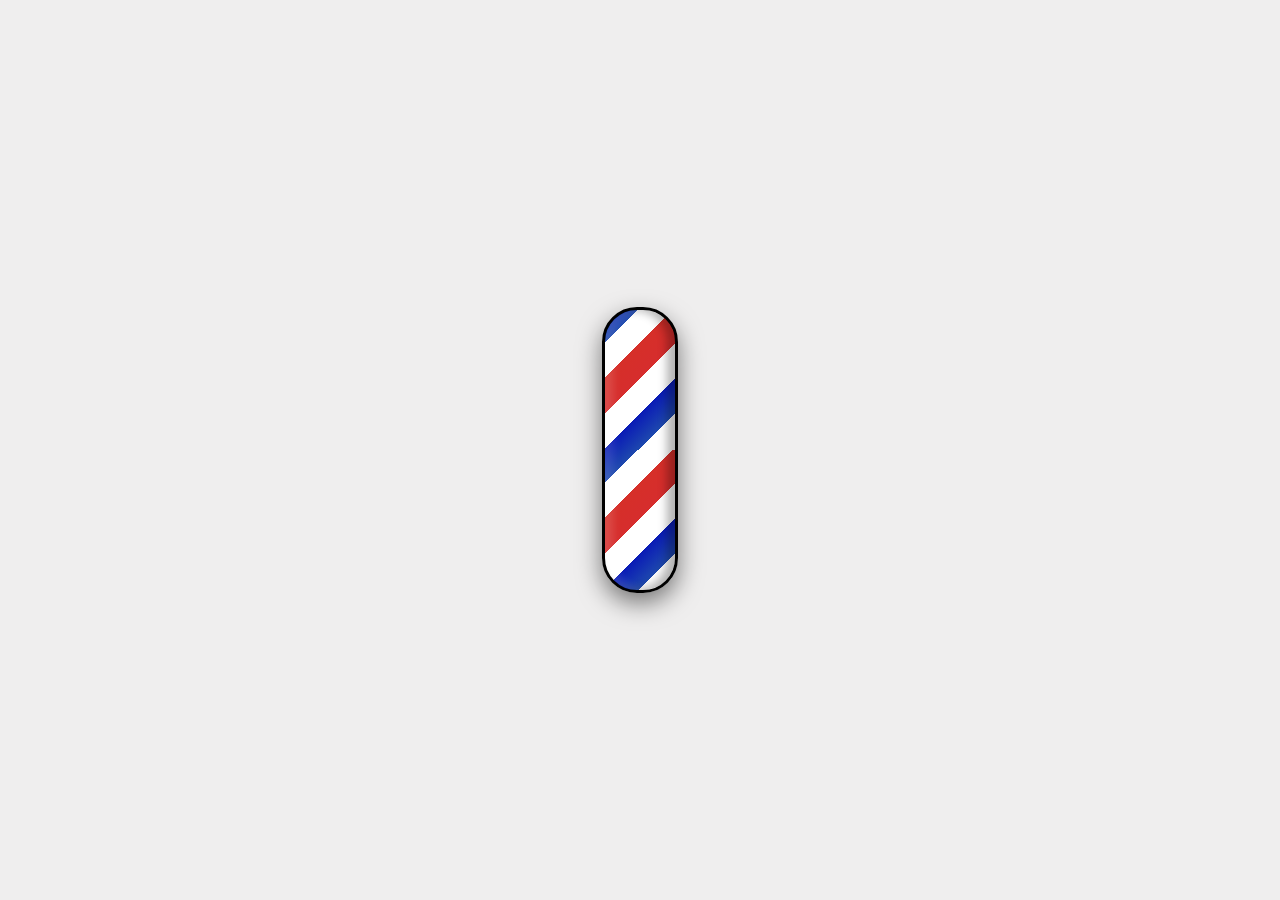
<file: giratorio.html>
<!DOCTYPE html>
<html lang="es">
<head>
  <meta charset="UTF-8">
  <meta name="viewport" content="width=device-width, initial-scale=1.0">
  <title>Barbería</title>

  <style>
    body {
      margin: 0;
      height: 100vh;

      display: flex;
      justify-content: center;
      align-items: center;

      background: #efeeee;
    }

    .barber-pole {
      width: 70px;
      height: 280px;

      border: 3px solid #000000;
      border-radius: 35px;

      overflow: hidden;

      /* Efecto de profundidad */
      box-shadow:
        0 10px 25px rgba(0,0,0,.5),
        inset 8px 0 10px rgba(255,255,255,.15),
        inset -8px 0 10px rgba(0,0,0,.3);

      background:
        repeating-linear-gradient(
          -45deg,
          #ffffff 0px,
          #ffffff 25px,

          #d62d2d 25px,
          #d62f29 50px,

          #ffffff 50px,
          #ffffff 75px,

          #1e49ae 75px,
          #0a1bb6 100px
        );

      background-size: 140px 140px;

      animation: girarPoste 2s linear infinite;
    }

    @keyframes girarPoste {
      from {
        background-position: 0 0;
      }

      to {
        background-position: 0 140px;
      }
    }
  </style>
</head>

<body>

  <div class="barber-pole"></div>

</body>
</html>
</file>
